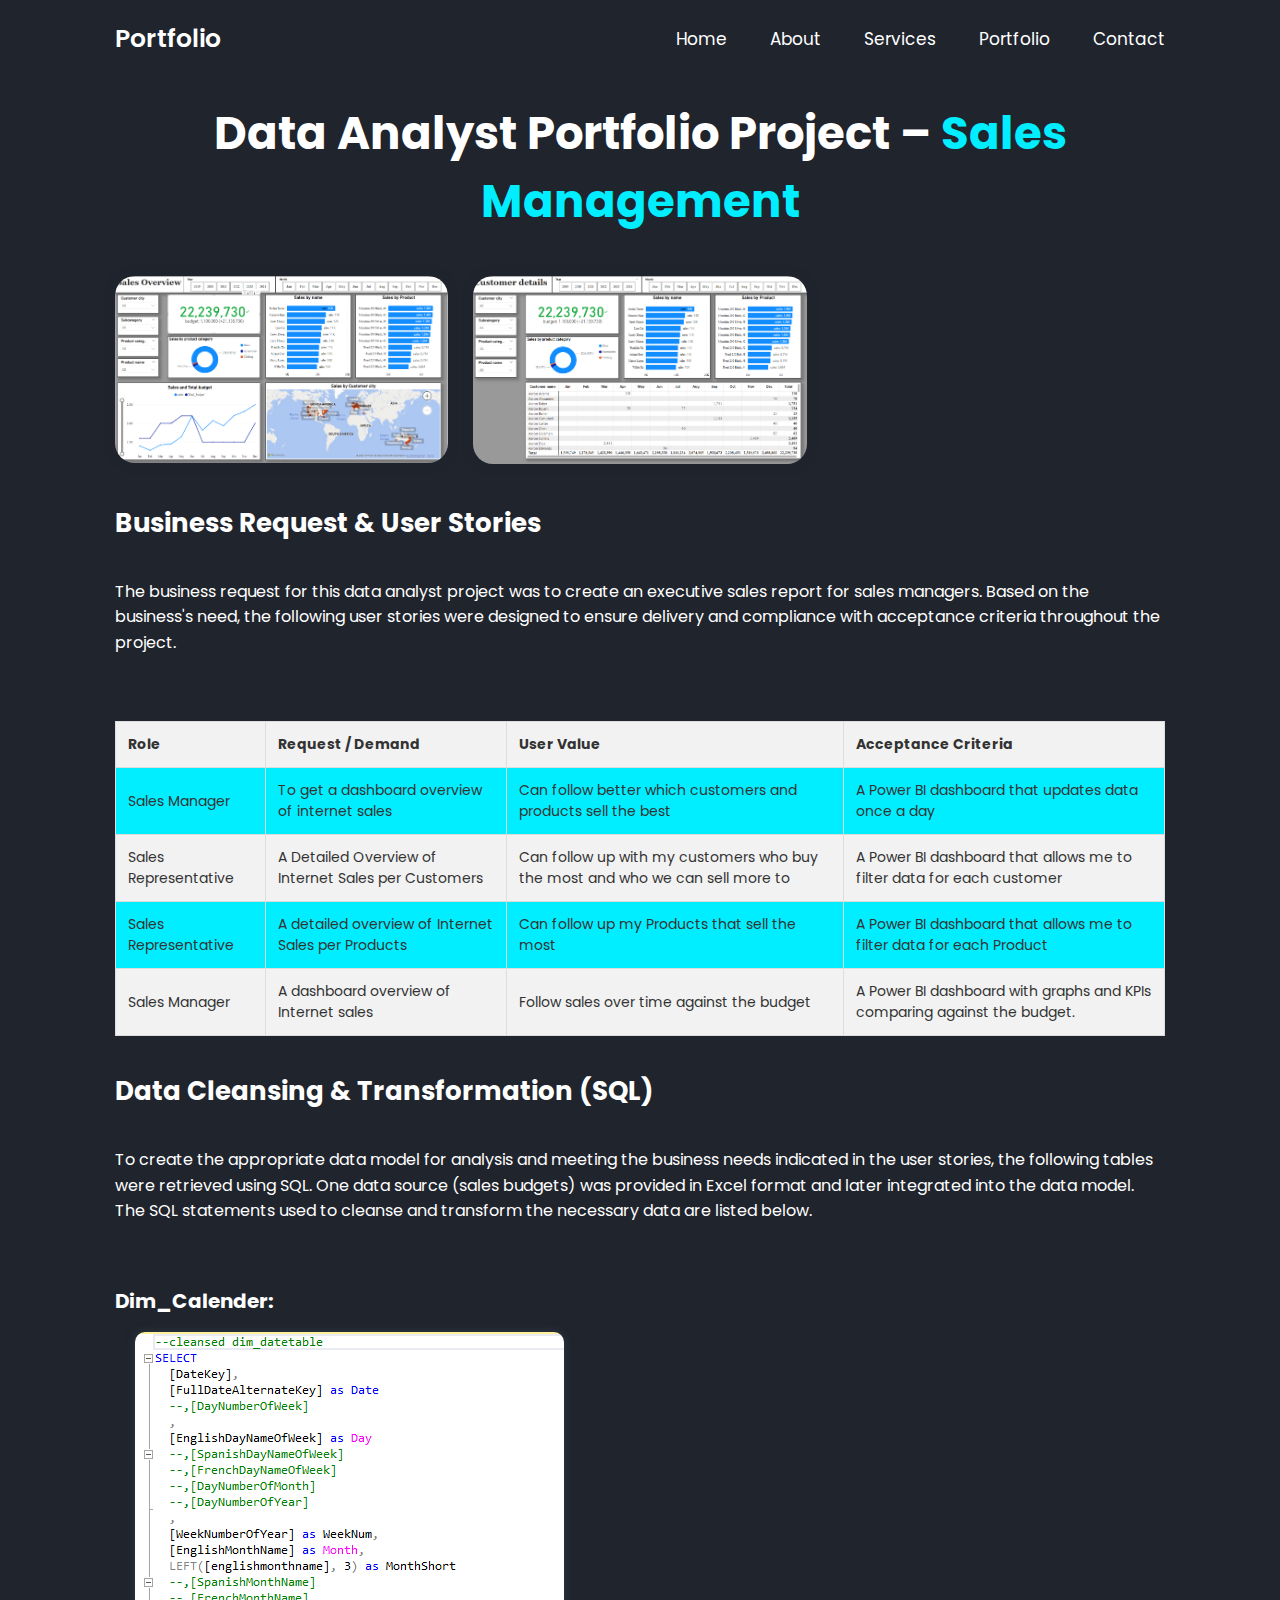
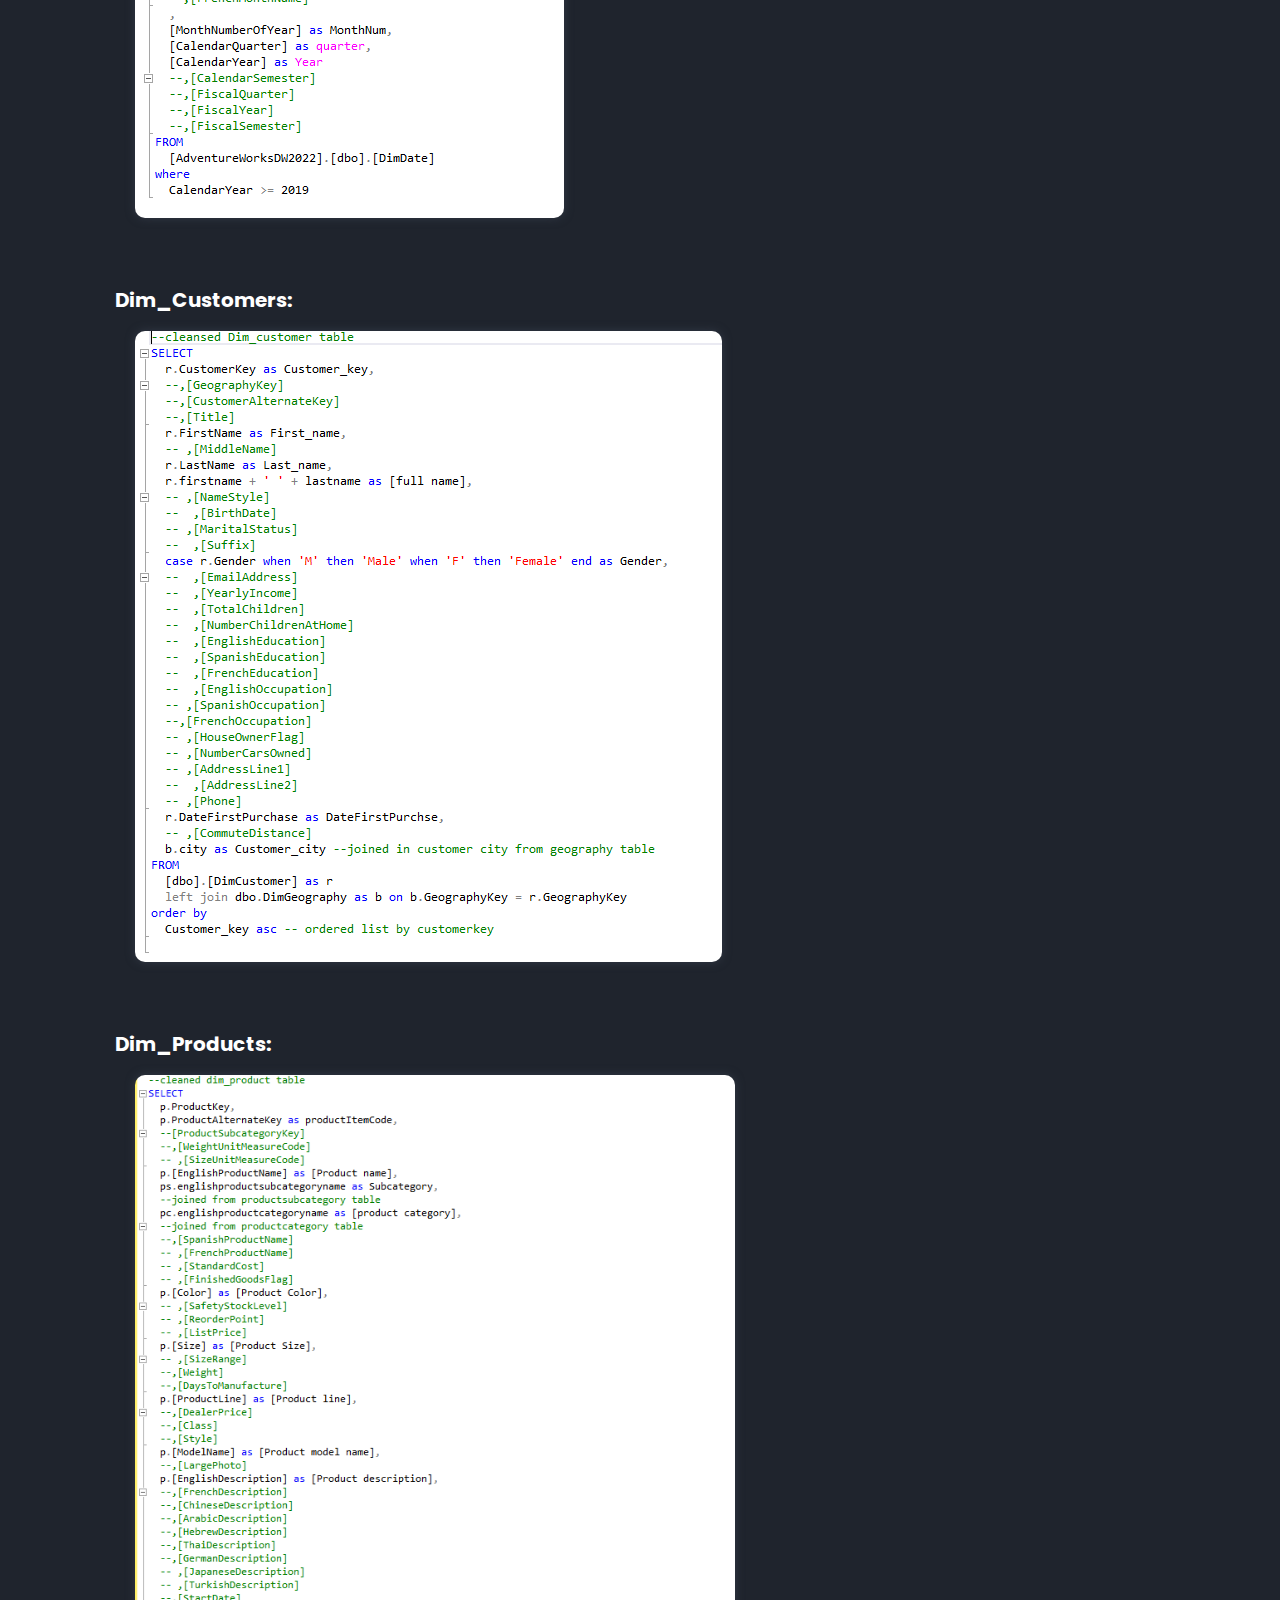
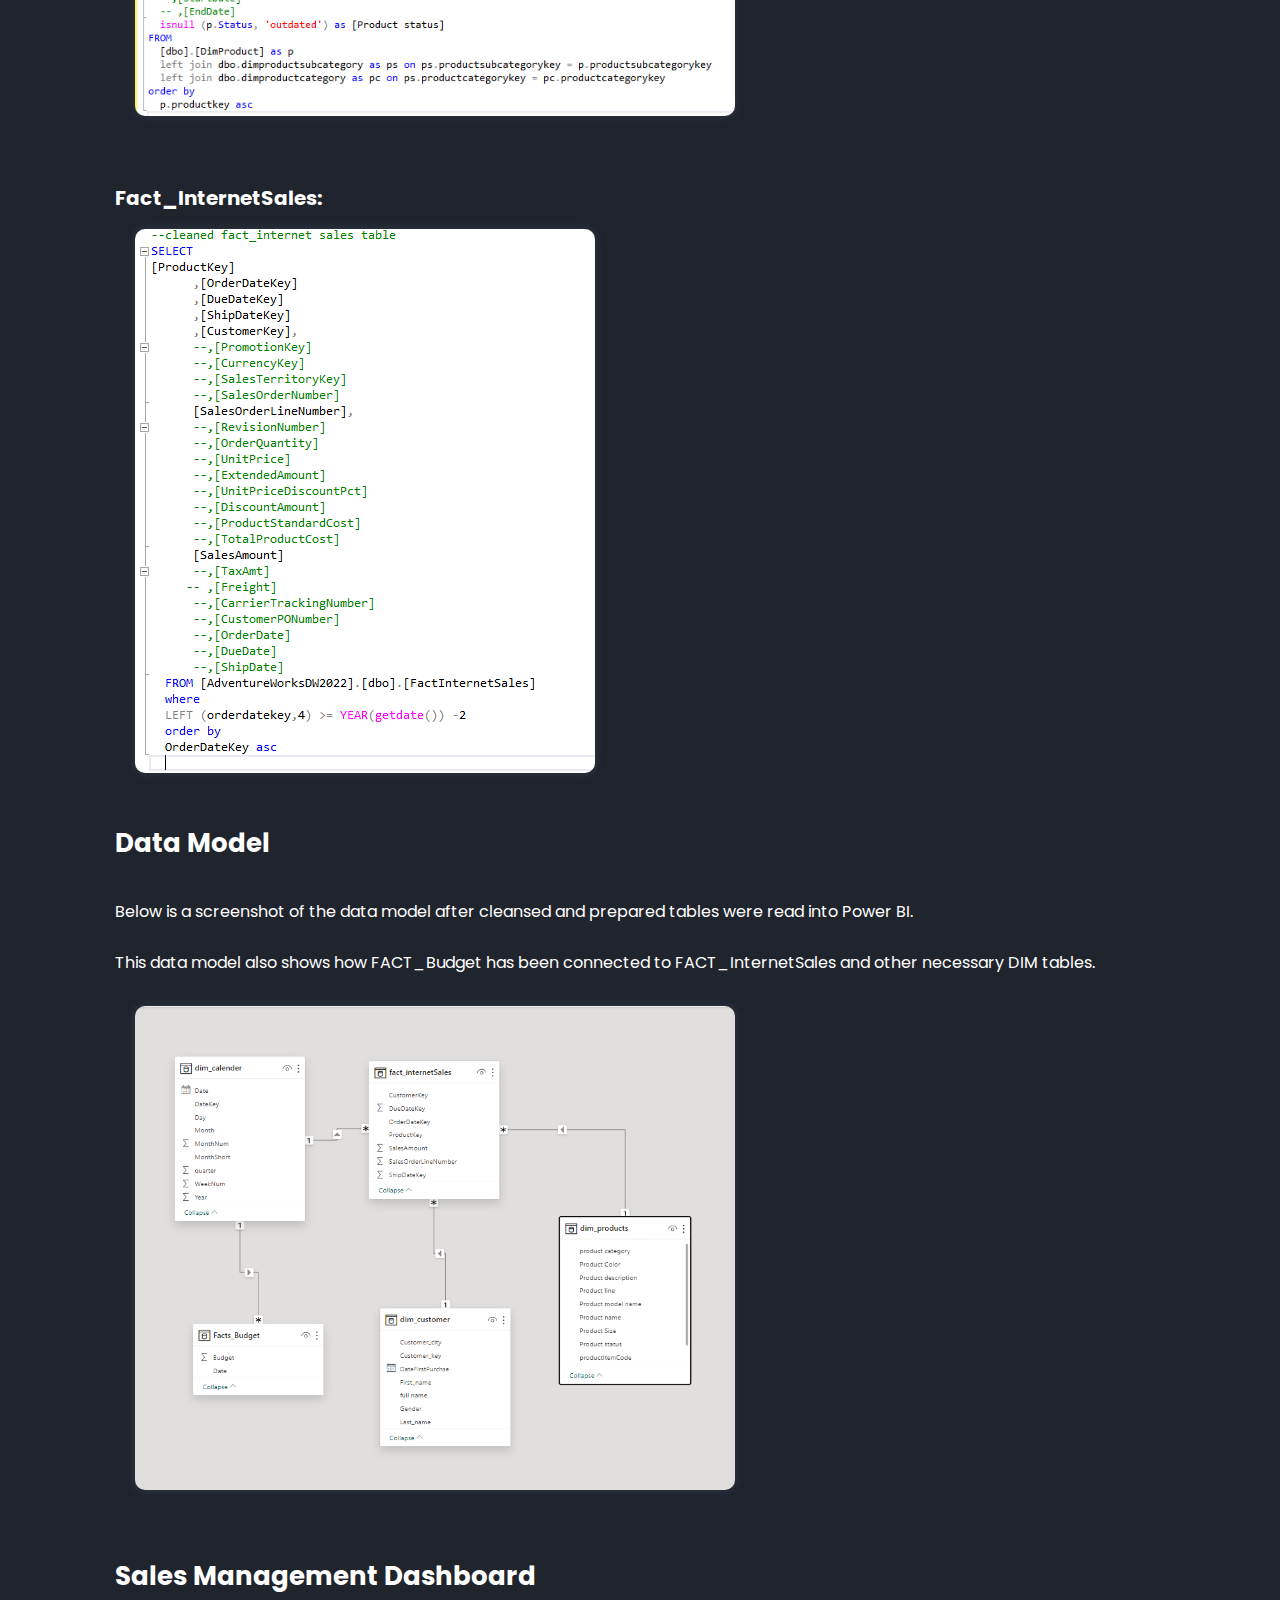
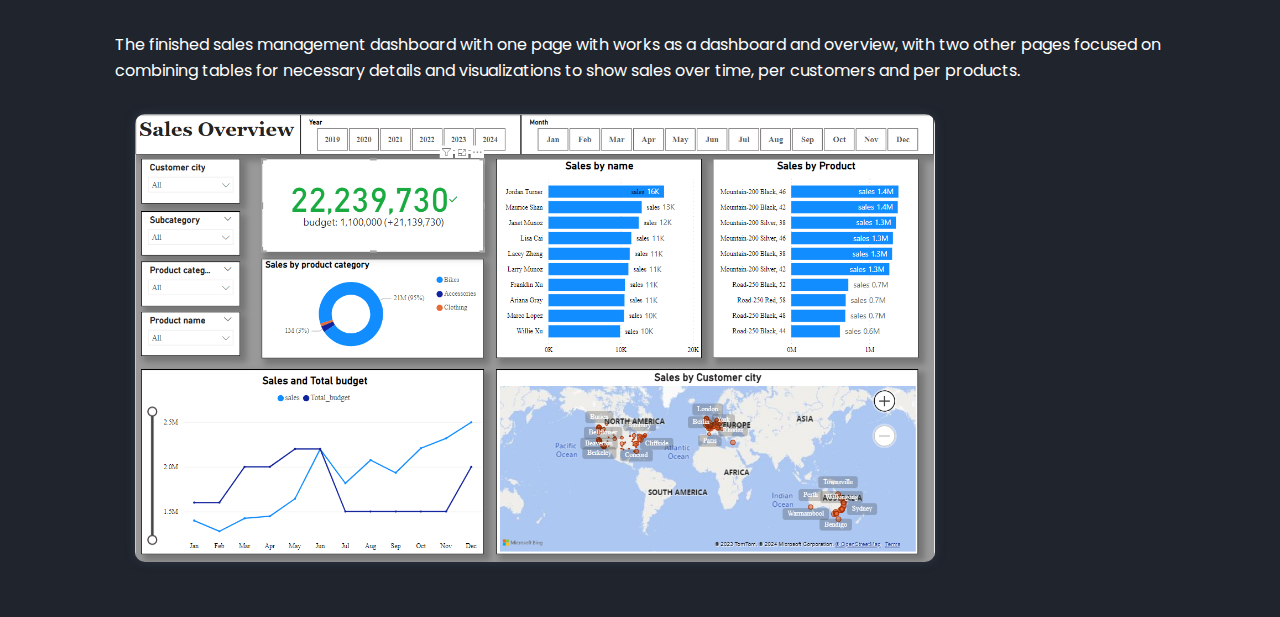
<file: dataportfolio.html>
<!DOCTYPE html>
<html lang="en">

<head>
	<meta charset="UTF-8">
	<meta http-equiv="X-UA-Compatible" content="IE=edge">
	<meta name="viewport" content="width=device-width, initial-scale=1.0">
	<title>Ebuka Maduka | Portfolio</title>
	
	<!-- box icons -->
	<link href='https://unpkg.com/boxicons@2.1.4/css/boxicons.min.css' rel='stylesheet'>
  
	<!-- custom css -->
	<link rel="stylesheet" href="css/style.css">
</head>
        
<body>


		<!-- header design -->
		<header class="header">
			<a href="index.html" class="logo">Portfolio</a>
			<i class='bx bx-menu' id="menu-icon"></i>
			
			<nav class="navbar">
				<a href="index.html#home" >Home</a>
				<a href="index.html#about">About</a>
				<a href="index.html#services">Services</a>
				<a href="index.html#portfolio">Portfolio</a>
				<a href="index.html#contact">Contact</a>
			</nav>
		</header>
        <section >
           
                <h2 class="heading">Data Analyst Portfolio Project – <span>Sales Management</span></h2>
               
                <div class="portfolio-container">
                    <div class="portfolio-box">
                        <img src="images/salesdashboard.png" alt="">
                        <div class="portfolio-layer">
                            <h4>Sales dashboard</h4>
                        </div>
                    </div>
    
                    <div class="portfolio-box">
                        <img src="images/customer_dashboard.png" alt="">
                            <div class="portfolio-layer">
                                <h4>Customer Dashboard</h4>
                            </div>
                    </div>
                    
                  
                    
                </div>
                
                <div class="dataportfolio">
                <h3>Business Request & User Stories </h3>
                <br>
                <p> The business request for this data analyst project was to create an executive 
                  sales report for sales managers. Based on the business's need, 
                  the following user stories were designed to ensure 
                  delivery and compliance with acceptance criteria throughout the project.</p>
                <br>

                <div class="table-responsive">
                    <table>
                      <thead>
                        <tr>
                          <th>Role</th>
                          <th>Request / Demand</th>
                          <th>User Value</th>
                          <th>Acceptance Criteria</th>
                        </tr>
                      </thead>
                      <tbody>
                        <tr>
                          <td>Sales Manager</td>
                          <td>To get a dashboard overview of internet sales</td>
                          <td>Can follow better which customers and products sell the best</td>
                          <td>A Power BI dashboard that updates data once a day </td>
                        </tr>
                        <tr>
                          <td>Sales Representative</td>
                          <td>A Detailed Overview of Internet Sales per Customers</td>
                          <td>Can follow up with my customers who buy the most and who we can sell more to</td>
                          <td>A Power BI dashboard that allows me to filter data for each customer</td>
                        </tr>

                        <tr>
                            <td>Sales Representative</td>
                            <td>A detailed overview of Internet Sales per Products</td>
                            <td>Can follow up my Products that sell the most</td>
                            <td>A Power BI dashboard that allows me to filter data for each Product</td>
                          </tr>
                        <tr>
                          <td>Sales Manager</td>
                          <td>A dashboard overview of Internet sales</td>
                          <td>Follow sales over time against the budget</td>
                          <td>A Power BI dashboard with graphs and KPIs comparing against the budget.</td>
                        </tr>
                        
                      </tbody>
                    </table>
                  </div>

                <br>

                <h3>Data Cleansing & Transformation (SQL)</h3>
                <br>
                <p> To create the appropriate data model for analysis and meeting the business needs indicated in the user stories, the following tables were retrieved using SQL.
                  One data source (sales budgets) was provided in Excel format and later integrated into the data model.
                 The SQL statements used to cleanse and transform the necessary data are listed below. </p>
                    <br>
                    <br>

                    <h4>Dim_Calender:</h4>
                    <br>
                    
                      <div class="sql-box">
                        <img src="images\dim_calender.png" alt="">
                        
                          
                        
                      </div>
                   

                    <br>
                    <br>

                    <h4>Dim_Customers:</h4>
                    <br>
                    <div class="sql-box">
                      <img src="images\dim_custumer.png" alt="">
                      
                        
                      
                    </div>
                    <br>
                    <br>

                    <h4>Dim_Products:</h4>
                    <br>
                    <div class="sql-box">
                      <img src="images\dim_product.png" alt="">
                      
                        
                      
                    </div>

                    <br>
                    <br>

                    <h4>Fact_InternetSales:</h4>
                    <br>
                    <div class="sql-box">
                      <img src="images\fact.png" alt="">
                      
                     
                      
                    </div>
                    <br>

                    <h3>Data Model</h3> <br>
                    <p> Below is a screenshot of the data model after cleansed and
                       prepared tables were read into Power BI.
                      <br>
                      <br>
                      This data model also shows how FACT_Budget has been connected to FACT_InternetSales
                       and other necessary DIM tables.</p>

                       <div class="sql-box">
                        <img src="images\data_model.png" alt="">
                        
                          
                        
                      </div>
                      <br>
                      <br>
                      <h3>Sales Management Dashboard</h3> <br>
                    <p> The finished sales management dashboard with one page with works as a dashboard 
                      and overview, with two other pages focused on combining tables for necessary details 
                      and visualizations to show sales over time, 
                      per customers and per products.</p>

                       <div class="sqll-box">
                        <img src="images\salesdashboard.png" alt="">
                        
                          
                        
                      </div>
                </div>
    </section>
 <!--custom js-->
 <script src="js/script.js"></script>
</body>

</html>
</file>
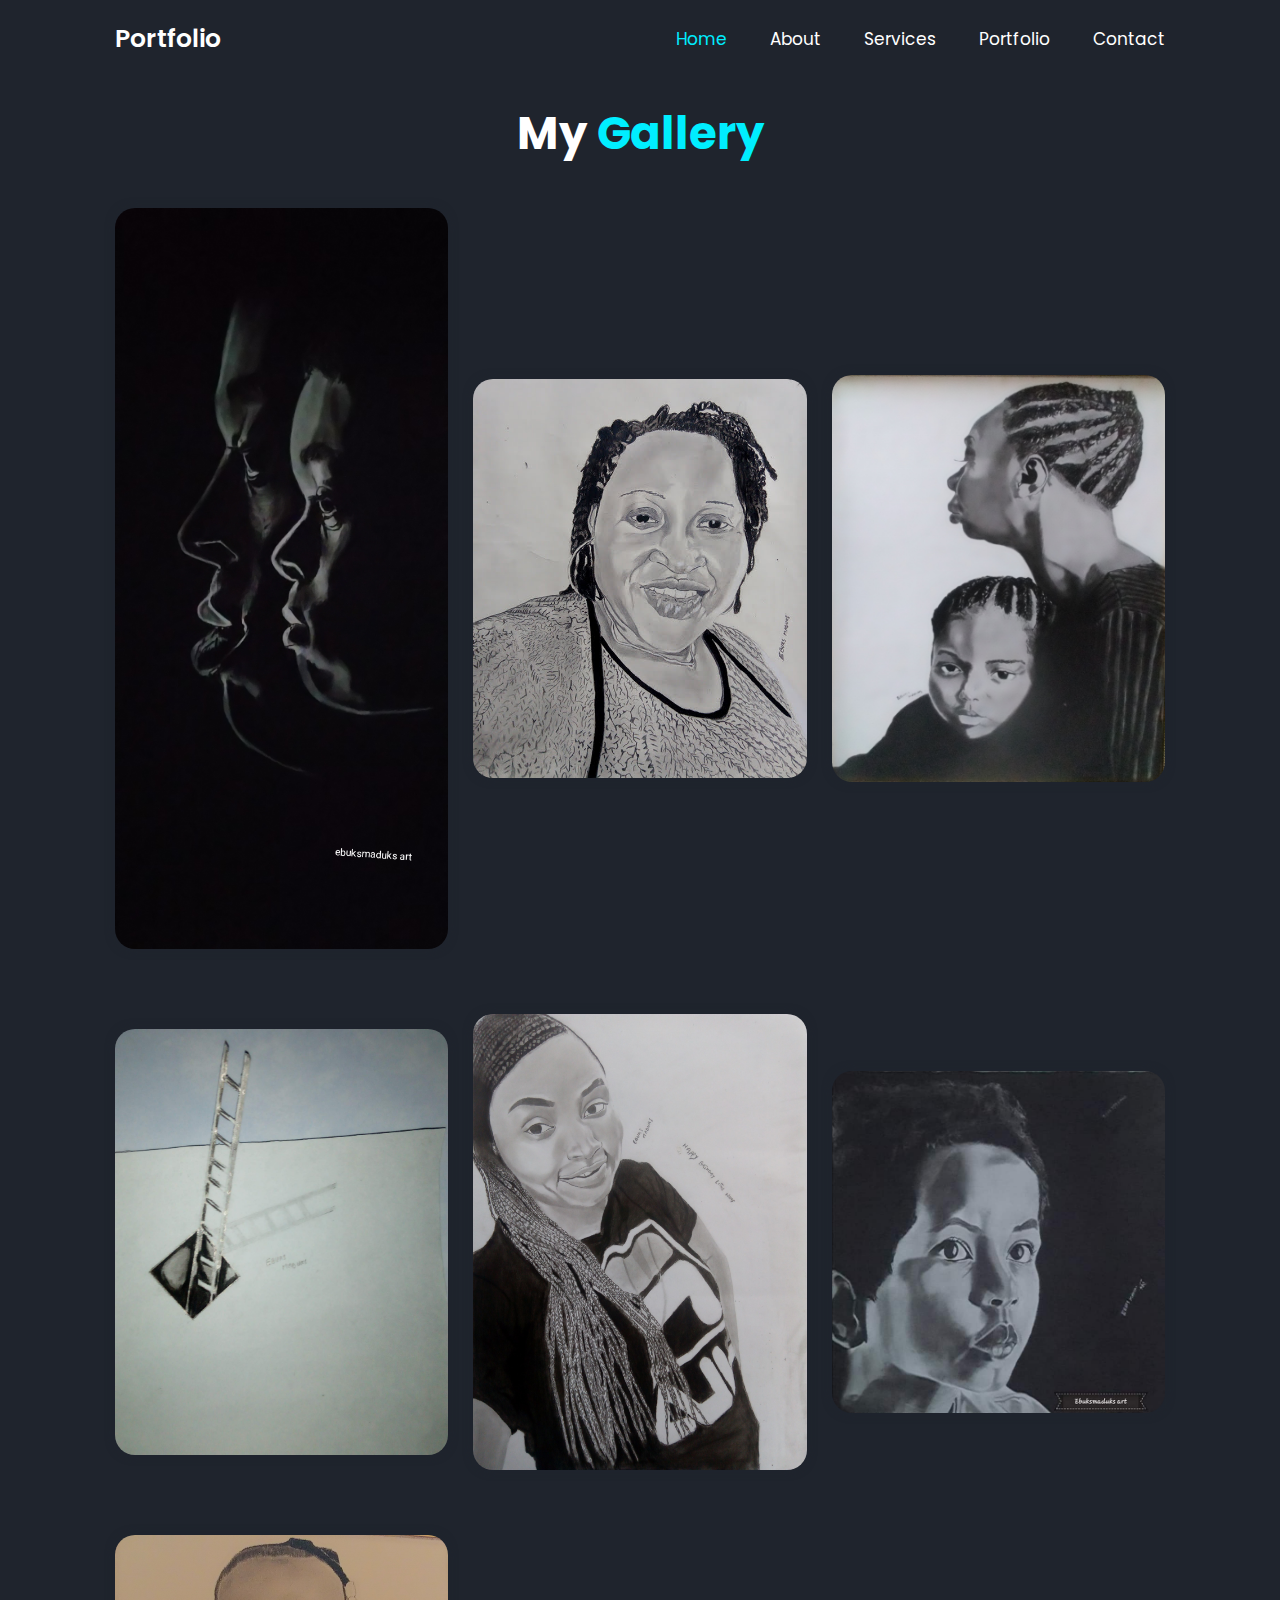
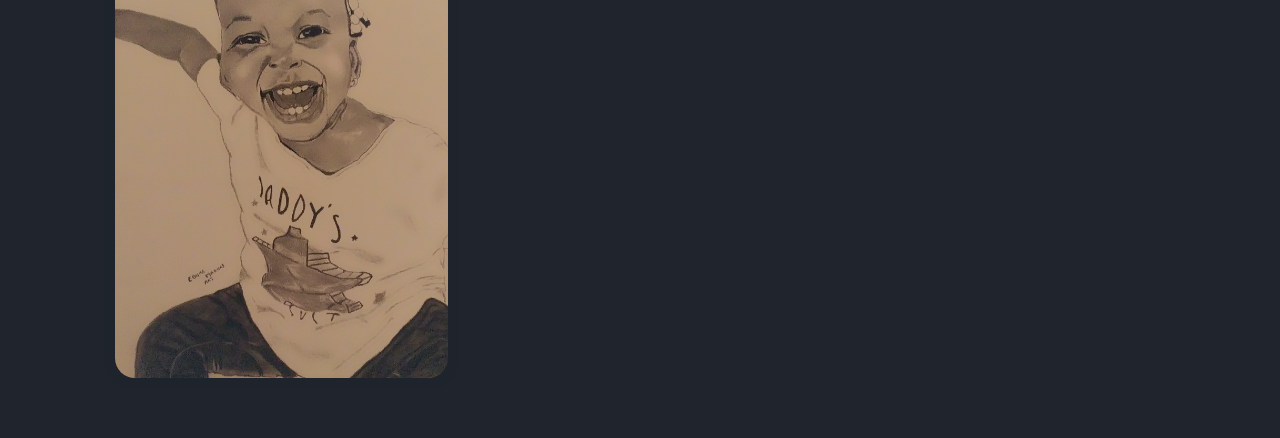
<file: gallery.html>
<!DOCTYPE html>
<html lang="en">

<head>
	<meta charset="UTF-8">
	<meta http-equiv="X-UA-Compatible" content="IE=edge">
	<meta name="viewport" content="width=device-width, initial-scale=1.0">
	<title>Ebuka Maduka | Portfolio</title>
	
	<!-- box icons -->
	<link href='https://unpkg.com/boxicons@2.1.4/css/boxicons.min.css' rel='stylesheet'>
  
	<!-- custom css -->
	<link rel="stylesheet" href="css/style.css">
</head>
        
<body>


		<!-- header design -->
		<header class="header">
			<a href="index.html" class="logo">Portfolio</a>
			<i class='bx bx-menu' id="menu-icon"></i>
			
			<nav class="navbar">
				<a href="index.html#home" class="active">Home</a>
				<a href="index.html#about">About</a>
				<a href="index.html#services">Services</a>
				<a href="index.html#portfolio">Portfolio</a>
				<a href="index.html#contact">Contact</a>
			</nav>
		</header>

		<section> 
            <h3 class="heading">My <span>Gallery </span></h3>

            <div class="art-container">
                <div class="art-box">
                    <img src="images\artwork1.png" alt="">
                </div>
        
                <div class="art-box">
                    <img src="images\artwork2.jpg" alt="">
                </div>
        
                <div class="art-box">
                    <img src="images\artwork3.jpg" alt="">
                </div>
        
                <div class="art-box">
                    <img src="images\artwork4.jpg" alt="">
                </div>
        
                <div class="art-box">
                    <img src="images\artwork5.jpg" alt="">
                </div>
        
                <div class="art-box">
                    <img src="images\artwork6.jpg" alt="">
                </div>
        
                <div class="art-box">
                    <img src="images\artwork7.jpg" alt="">
                </div>
        
                
                  </div>
        
         <!--custom js-->
         <script src="js/script.js"></script>
        </body>
        
        </html>
</file>
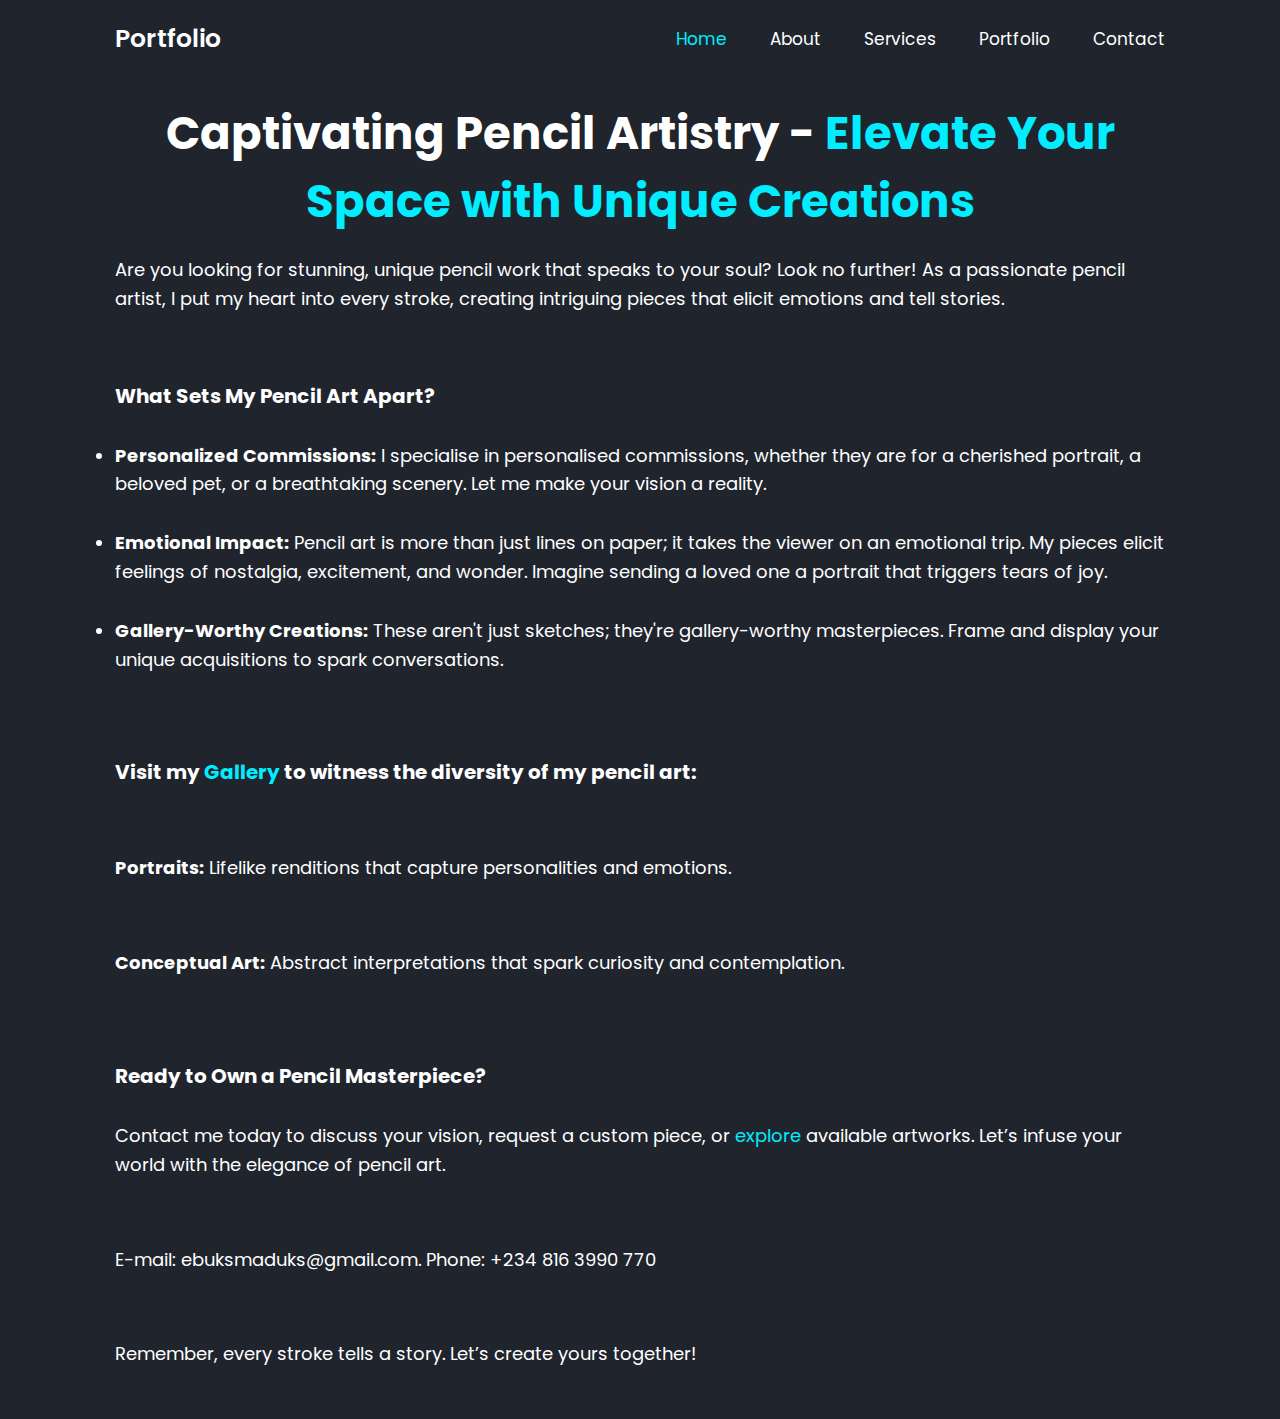
<file: more.html>
<!DOCTYPE html>
<html lang="en">

<head>
	<meta charset="UTF-8">
	<meta http-equiv="X-UA-Compatible" content="IE=edge">
	<meta name="viewport" content="width=device-width, initial-scale=1.0">
	<title>Ebuka Maduka | Portfolio</title>
	
	<!-- box icons -->
	<link href='https://unpkg.com/boxicons@2.1.4/css/boxicons.min.css' rel='stylesheet'>
  
	<!-- custom css -->
	<link rel="stylesheet" href="css/style.css">
</head>
        
<body>


		<!-- header design -->
		<header class="header">
			<a href="index.html" class="logo">Portfolio</a>
			<i class='bx bx-menu' id="menu-icon"></i>
			
			<nav class="navbar">
				<a href="index.html#home" class="active">Home</a>
				<a href="index.html#about">About</a>
				<a href="index.html#services">Services</a>
				<a href="index.html#portfolio">Portfolio</a>
				<a href="index.html#contact">Contact</a>
			</nav>
		</header>

		<section> 
			<div class="bio">
				<h3 class="heading">Captivating Pencil Artistry -<span> Elevate Your Space with Unique Creations</span></h3>
				<p>Are you looking for stunning, unique pencil work that speaks 
					to your soul? Look no further! As a passionate pencil artist, I put my heart into every stroke, 
					creating intriguing pieces that elicit emotions and tell stories.
				</p> <br>
	
				<h2>What Sets My Pencil Art Apart? </h2>
				
					 
					
					<li><b>Personalized Commissions:</b> I specialise in personalised commissions, whether they are for a cherished portrait, 
						a beloved pet, or a breathtaking scenery. 
						Let me make your vision a reality.
						</li>
					<li><b> Emotional Impact:</b> Pencil art is more than just lines on paper; it takes the viewer on an emotional trip. My pieces elicit 
						feelings of nostalgia, excitement, and wonder. Imagine 
						sending a loved one a portrait that triggers tears of joy.
					</li>
						 
						 <li> <b>Gallery-Worthy Creations:</b>  These aren't just sketches; 
							they're gallery-worthy masterpieces.
							Frame and display your unique acquisitions to spark conversations.</li>
						
							<br>
						<br>
	
					<h2>Visit my <a	href="gallery.html" > Gallery </a> to witness the diversity of my pencil art: </h3> <br>
					<p><b>Portraits:</b> Lifelike renditions that capture personalities and emotions.</p> <br>
					<p><b>Conceptual Art:</b> Abstract interpretations that spark curiosity and contemplation.</p> <br>
					<br>



				
					
					<h2>Ready to Own a Pencil Masterpiece?</h2>
					<p>Contact me today to discuss your vision, request a custom piece,
						 or <a	href="gallery.html" >explore </a> available artworks. 
						Let’s infuse your world with the elegance of pencil art.</p> <br>
					<p> E-mail: ebuksmaduks@gmail.com.   Phone: +234 816 3990 770 </p>
					
			<br>
			<p>Remember, every stroke tells a story. Let’s create yours together!</p>
			
				</div>
	</section>

		



 <!--custom js-->
 <script src="js/script.js"></script>
</body>

</html>
</file>
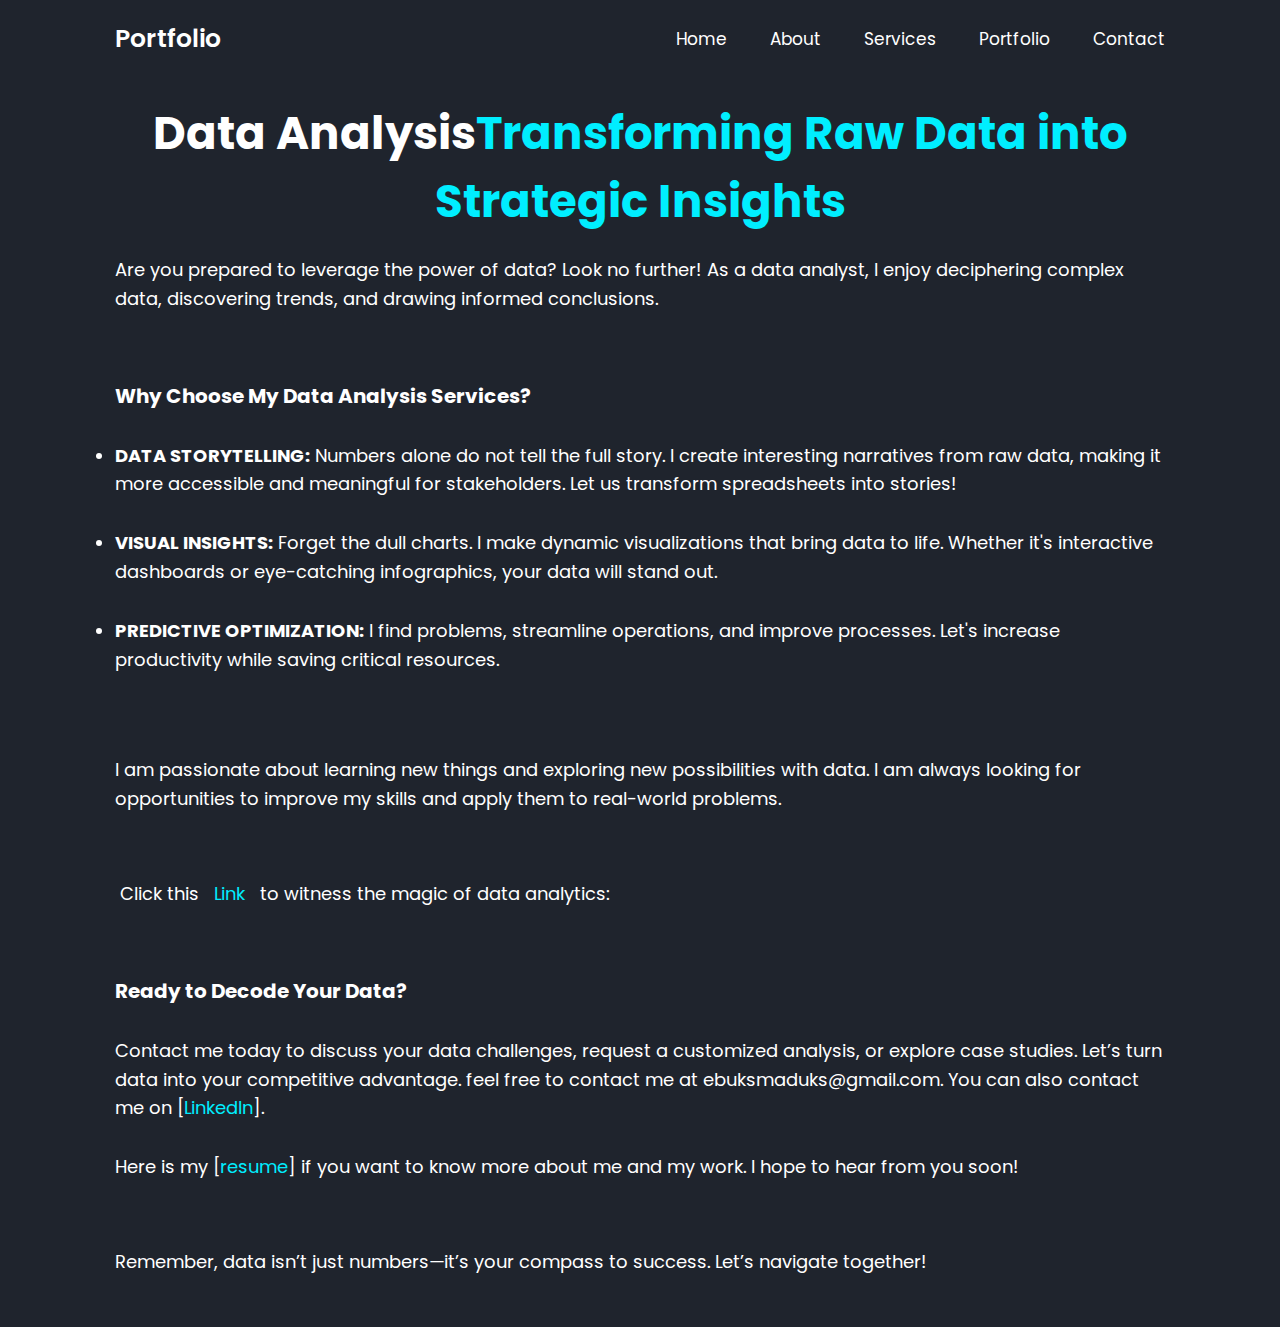
<file: moredata.html>
<!DOCTYPE html>
<html lang="en">

<head>
	<meta charset="UTF-8">
	<meta http-equiv="X-UA-Compatible" content="IE=edge">
	<meta name="viewport" content="width=device-width, initial-scale=1.0">
	<title>Ebuka Maduka | Portfolio</title>
	
	<!-- box icons -->
	<link href='https://unpkg.com/boxicons@2.1.4/css/boxicons.min.css' rel='stylesheet'>
  
	<!-- custom css -->
	<link rel="stylesheet" href="css/style.css">
</head>
        
<body>


		<!-- header design -->
		<header class="header">
			<a href="index.html" class="logo">Portfolio</a>
			<i class='bx bx-menu' id="menu-icon"></i>
			
			<nav class="navbar">
				<a href="index.html#home" >Home</a>
				<a href="index.html#about">About</a>
				<a href="index.html#services">Services</a>
				<a href="index.html#portfolio">Portfolio</a>
				<a href="index.html#contact">Contact</a>
			</nav>
		</header>
<section> 
		<div class="bio">
			<h3 class="heading">Data Analysis<span>Transforming Raw Data into Strategic Insights</span></h3>
			<p>Are you prepared to leverage the power of data? 
				Look no further! As a data analyst, 
				I enjoy deciphering complex data, discovering trends,
				 and drawing informed conclusions.
			</p> <br>

			<h2>Why Choose My Data Analysis Services? </h2>
			
				 
				
				<li><b>DATA STORYTELLING:</b> Numbers alone do not tell the full story. 
					I create interesting narratives from raw data, making it more accessible and meaningful for stakeholders. 
					Let us transform spreadsheets into stories!
					</li>
			
					 
					 <li> <b>VISUAL INSIGHTS:</b>  Forget the dull charts. I make dynamic visualizations that bring data to life. 
						Whether it's interactive dashboards or eye-catching infographics, 
						your data will stand out.</li>
					
						<li><b> PREDICTIVE OPTIMIZATION:</b>  I find problems, streamline operations, and improve processes. 
							Let's increase productivity while saving critical resources.
						</li>	
					
						<br>
					<br>

				<p>I am passionate about learning new things and exploring new possibilities with data. 
				I am always looking for opportunities to improve my skills and apply them to real-world problems. </p>
			
			<pre> <p> Click this  <a href="dataportfolio.html" > Link </a>  to witness the magic of data analytics: </p> </pre>
				
				<h2>Ready to Decode Your Data?</h2>
				<p>Contact me today to discuss your data challenges, request a customized analysis, or explore case studies. 
					Let’s turn data into your competitive advantage.
				 feel free to contact me at ebuksmaduks@gmail.com. You can also contact me on [<a href="https://www.linkedin.com/in/ebuksmaduks/">LinkedIn</a>]. </p>
				<p>Here is my [<a href="files\EBUKA MADUKA (2).pdf">resume</a>] if you want to know more about me and my work. I hope to hear from you soon!</p>
		<br>
		<p>Remember, data isn’t just numbers—it’s your compass to success. Let’s navigate together!</p>
		
			</div>
</section>
 <!--custom js-->
 <script src="js/script.js"></script>
</body>

</html>
</file>
<file: css/style.css>
@import url('https://fonts.googleapis.com/css2?family=poppins:wght@300;400;500;600;700;800;900&display=swap');

*{
    margin: 0;
    padding: 0;
    box-sizing: border-box;
    text-decoration: none;
    border: none;
    outline: none;
    scroll-behavior: smooth;

    font-family: 'poppins', sans-serif;
}

:root  {
    --bg-color: #1f242d;
    --second-bg-color: #323946;
    --text-color: #fff;
    --main-color: #0ef;
}

html {
    font-size: 62.5%;
    overflow-x: hidden;
}

body {
    background: var(--bg-color);
    color: var(--text-color);
}

section {
    min-height: 100vh;
    padding: 10rem 9% 2rem;
}

.header {
    position: fixed;
    top: 0;
    left: 0;
    width: 100%;
    padding: 2rem 9%;
    background: var(--bg-color);
    display: flex;
    justify-content: space-between;
    align-items: center;
    z-index: 100;
}

.header.sticky {
  border-bottom: .1rem solid rgba(0,0,0, .2);
}

.logo {
    font-size: 2.5rem;
    color: var(--text-color);
    font-weight: 600;
    cursor: default;
    transition: .3s;
}

.navbar a {
    font-size: 1.7rem;
    color: var(--text-color);
    margin-left: 4rem;
}

.navbar a:hover,
.navbar a.active {
    color: var(--main-color);
}

#menu-icon {
    font-size: 3.6rem;
    color: var(--text-color);
    display: none;
}

 .home {
    display: flex;
    justify-content: center;
    align-items: center;
 }

 .home-img img {
    width: 33vw;
    animation: floatImage 4s ease-in-out infinite;
 }

 @keyframes floatImage {
      0% {
        transform: translateY(0);
        }
      50% {
        transform: translateY(-2.4rem);
      }
      100% {
        transform: translateY(0);
      }
 }

 .home-content h3 {
    font-size: 3.2rem;
    font-weight: 700;
 }

 .home-content h3:nth-of-type(2) {
    margin-bottom: 2rem;
 }

 span {
    color: var(--main-color);
 }

 .home-content h1 {
    font-size: 5.6rem;
    font-weight: 700;
    line-height: 1.3;
    margin-right: 4rem;
 }

 .home-content p {
    font-size: 1.6rem;
    
 }

 .social-media a {
    display: inline-flex;
    justify-content: center;
    align-items: center;
    width: 4rem;
    height: 4rem;
    background: transparent;
    border: .2rem solid var(--main-color);
    border-radius: 50%;
    font-size: 2rem;
    color: var(--main-color);
    margin: 3rem 1.5rem 3rem 0;
    transition: .5s ease;
 }

 .social-media a:hover {
    background: var(--main-color);
    color: var(--second-bg-color);
    box-shadow: 0 0 1rem var(--main-color);
 }

 .btn {
    display: inline-block;
    padding: 1rem 2.8rem;
    background: var(--main-color);
    border-radius: 4rem;
    box-shadow: 0 0 1rem var(--main-color);
    font-size: 1.6rem;
    color: var(--second-bg-color);
    letter-spacing: .1rem;
    font-weight: 600;
    transition: .5s ease;
 }

 .btn:hover {
    box-shadow: none;
 }

 .about {
   display: flex;
   justify-content: center;
   align-items: center;
   gap: 2rem;
   background: var(--second-bg-color);
 }

 .about-img img {
   width: 35vw;
 }

 .heading {
   text-align: center;
   font-size: 4.5rem;
 }

 .about-content h2 {
   text-align: left;
   line-height: 1.5;
 }

 .about-content h3 {
   font-size: 2.6rem;
 }

 .about-content p {
   font-size: 1.6rem;
   line-height: 1.6;
   margin: 2rem 0 3rem;
 }

 .services  h2 {
   margin-bottom: 5rem;
 }

 .services-container {
   display: flex;
   justify-content: center;
   align-items: center;
   flex-wrap: wrap;
   gap: 2rem;
 }

 .services-container .services-box {
   flex: 1 1 30rem;
   background: var(--second-bg-color);
   padding: 3rem 2rem 4rem;
   border-radius: 2rem;
   text-align: center;
   border: .2rem solid var(--bg-color);
   transition: .5s ease;
 }

 .services-container .services-box:hover {
  border-color: var(--main-color);
  transform: scale(1.02);
 }


 .services-box i {
   font-size: 7rem;
   color: var(--main-color);
 }

 .services-box h3 {
   font-size: 2.6rem;
   font-weight: bold;

 }

 .services-box p {
  font-size: 1.6rem;
  margin: 1rem 0 3rem;
  line-height: 2rem;
  font-weight: lighter;
 }

  .portfolio {
    background: var(--second-bg-color);
  }

  .portfolio h2 {
    margin-bottom: 4rem;
  }
  

  .portfolio-container {
    display: grid;
    grid-template-columns: repeat(3,1fr);
    align-items: center;
    gap: 2.5rem;
  }

  .portfolio-container .portfolio-box {
    position: relative;
    border-radius: 2rem;
    box-shadow: 0 0 1rem var(--bg-color);
    overflow: hidden;
    display: flex;
    margin-bottom: 4rem;
  }

  .portfolio-box img {
    width: 100%;
    transition: .5s ease;
  }

  .portfolio-box:hover img {
    transform: scale(1.1);
  }

  .portfolio-box .portfolio-layer {
    position: absolute;
    bottom: 0;
    left: 0;
    width: 100%;
    height: 100%;
    background: linear-gradient(rgba(0,0,0, .1), var(--main-color));
    display: flex;
    justify-content: center;
    align-items: center;
    flex-direction: column;
    text-align: center;
    padding: 0.4rem;
    transform: translateY(100%);
    transition: .5s ease;
  }

  .portfolio-box:hover .portfolio-layer {
    transform: translateY(0);
  }

  .portfolio-layer h4 {
    font-size: 3rem;
  }

  .portfolio-layer p {
    font-size: 1.6rem;
    margin: .3rem 0 1rem;
  }

  .portfolio-layer a {
    display: inline-flex;
    justify-content: center;
    align-items: center;
    width: 5rem;
    height: 5rem;
    background: var(--text-color);
    border-radius: 50%;
  }

  .portfolio-layer a i {
    font-size: 2rem;
    color: var(--second-bg-color);
  }

  .contact h2 {
    margin-bottom: 3rem;
  }

  .contact form {
    max-width: 70rem;
    margin: 1rem auto;
    text-align: center;
    margin-bottom: 3rem;
  }

  .contact form .input-box {
    display: flex;
    justify-content: space-between;
    flex-wrap: wrap;
  }

  .contact form .input-box input,
  .contact form textarea {
    width: 100%;
    padding: 1.5rem;
    font-size: 1.6rem;
    color: var(--text-color);
    background: var(--second-bg-color);
    border-radius: .8rem;
    margin: .7rem 0;
  }

  .contact form .input-box input {
    width: 49%;
  }

  .contact form textarea {
    resize: none;
  }

  .contact form .btn {
    cursor: pointer;
    margin-top: 2rem;
  }

  .footer {
    display: flex;
    justify-content: space-between;
    align-items: center;
    flex-wrap: wrap;
    padding: 2rem 9%;
    background: var(--second-bg-color);
  }

  .footer-text p {
      font-size: 1.6rem;
  }

  .footer-iconTop a {
      display: inline-flex;
      justify-content: center;
      align-items: center;
      padding: .8rem;
      background: var(--main-color);
      border-radius: .8rem;
      transition: .5s ease;
  }

  .footer-iconTop a:hover {
    box-shadow: 0 0 1rem var(--main-color);
  }

  .footer-iconTop a i {
      font-size: 2.4rem;
      color: var(--second-bg-color);
  }

  /* BREAKPOINTS */

  @media (max-width: 1200px) {
    html {
      font-size: 55%;
    }
  }

  @media (max-width: 991px) {
    .header {
      padding: 2rem 3%;
    }

  section {
    padding: 10rem 3% 2rem;
  }

  .services {
    padding-bottom: 7rem;
  }

  .portfolio {
    padding-bottom: 7rem;
  }

  .contact{
    min-height: auto;
  }

  .footer {
    padding: 2rem 3%;
  }
  }

  @media (max-width: 768px) {
    #menu-icon {
      display: block;
    }

    .navbar {
      position: absolute;
      top: 100%;
      left: 0;
      width: 100%;
      padding: 1rem 3%;
      background: var(--bg-color);
      border-top: .1rem solid rgba(0,0,0, .2);
      box-shadow: 0 .5rem 1rem rgba(0,0,0, .2);
      display: none;
    }

    .navbar.active {
      display: block;
    }

    .navbar a {
      display: block;
      font-size: 2rem;
      margin: 3rem 0;
    }

    .home {
      flex-direction: column;
    }

    .home-content h1 {
      font-size: 2.6rem;
    }

    .home-content h1 {
      font-size: 5rem;
    }

    .home-img img {
      width: 70vw;
      margin-top: 4rem;
    }

    .about   {
      flex-direction: column-reverse;
    }

    .about-img {
      width: 70vw;
      margin-top: 4rem;
    }

    .services h2 {
      margin-bottom: 3rem;
    }

    .portfolio h2 {
      margin-bottom: 3rem;
    }

    .portfolio-container {
      grid-template-columns: repeat(2,1fr);
    }
  }

@media (max-width: 617px) {
  .portfolio-container {
    grid-template-columns: 1fr;
  }
}

@media (max-width: 450px) {
     html {
           font-size: 50%;
    }

    .contact form .input-box input {
      width: 100%;
    }
}

@media (max-width: 365px) {
  .home-img img {
    width: 90vw;
  }

  .about-img img {
    width: 90vw;
  }

  .footer{
    flex-direction: column-reverse;
  }

  .footer p {
    text-align: center;
    margin-top: 2rem;
  }
}





.dataportfolio h2 {
  text-align: left;
  line-height: 1.5;
}

.dataportfolio h3 {
  font-size: 2.6rem;
}

.dataportfolio h4 {
  font-size: 2rem;
}

.dataportfolio p {
  font-size: 1.6rem;
  line-height: 1.6;
  margin: 2rem 0 3rem;
}
h2 {
  margin-bottom: 4rem;
}

.table-responsive table {
  border-collapse: collapse;
  width: 100%;
  color: #333;
  font-size: 14px;
  text-align: left;
  margin-top: 20px;
  margin-bottom: 20px;
  background-color: #0ef;
}

th, td {
  padding: 12px;
  border: 1px solid #ddd;
}

th {
  background-color: #f2f2f2;
}

tr:nth-child(even) {
  background-color: #f2f2f2;
}

.sql-box img{
  max-width: 600px;
  margin-bottom: 30px;
  margin-left: 20px;
  border-radius: 1rem;
  box-shadow: 0 0 1rem var(--second-bg-color);
}

.sqll-box img{
  max-width: 800px;
  margin-bottom: 30px;
  margin-left: 20px;
  border-radius: 1rem;
  box-shadow: 0 0 1rem var(--second-bg-color);
}
    
.bio p {
  
  font-size: 1.8rem;
  line-height: 1.6;
  margin: 2rem 0 3rem;
}

.bio ul {
  list-style-type: square;
  margin-left: 20px;
  margin-bottom: 20px;
  
}

.bio li {
  font-size: 1.8rem;
  line-height: 1.6;
  margin: 2rem 0 3rem;
}

.bio a {
  color: var(--main-color);
}

.bio h2 {
  font-size: 2rem;
  line-height: 1.6;
  margin: 2rem 0 3rem;
}


.art-container {
  display: grid;
  grid-template-columns: repeat(3,1fr);
  align-items: center;
  gap: 2.5rem;
  margin-top: 4rem;
  
}

.art-container .art-box {
  position: relative;
  border-radius: 2rem;
  box-shadow: 0 0 1rem var(--bg-color);
  overflow: hidden;
  display: flex;
  margin-bottom: 4rem;
}

.art-box img {
  width: 100%;
  transition: .5s ease;
}

.art-box:hover img {
  transform: scale(1.1);
}
</file>
